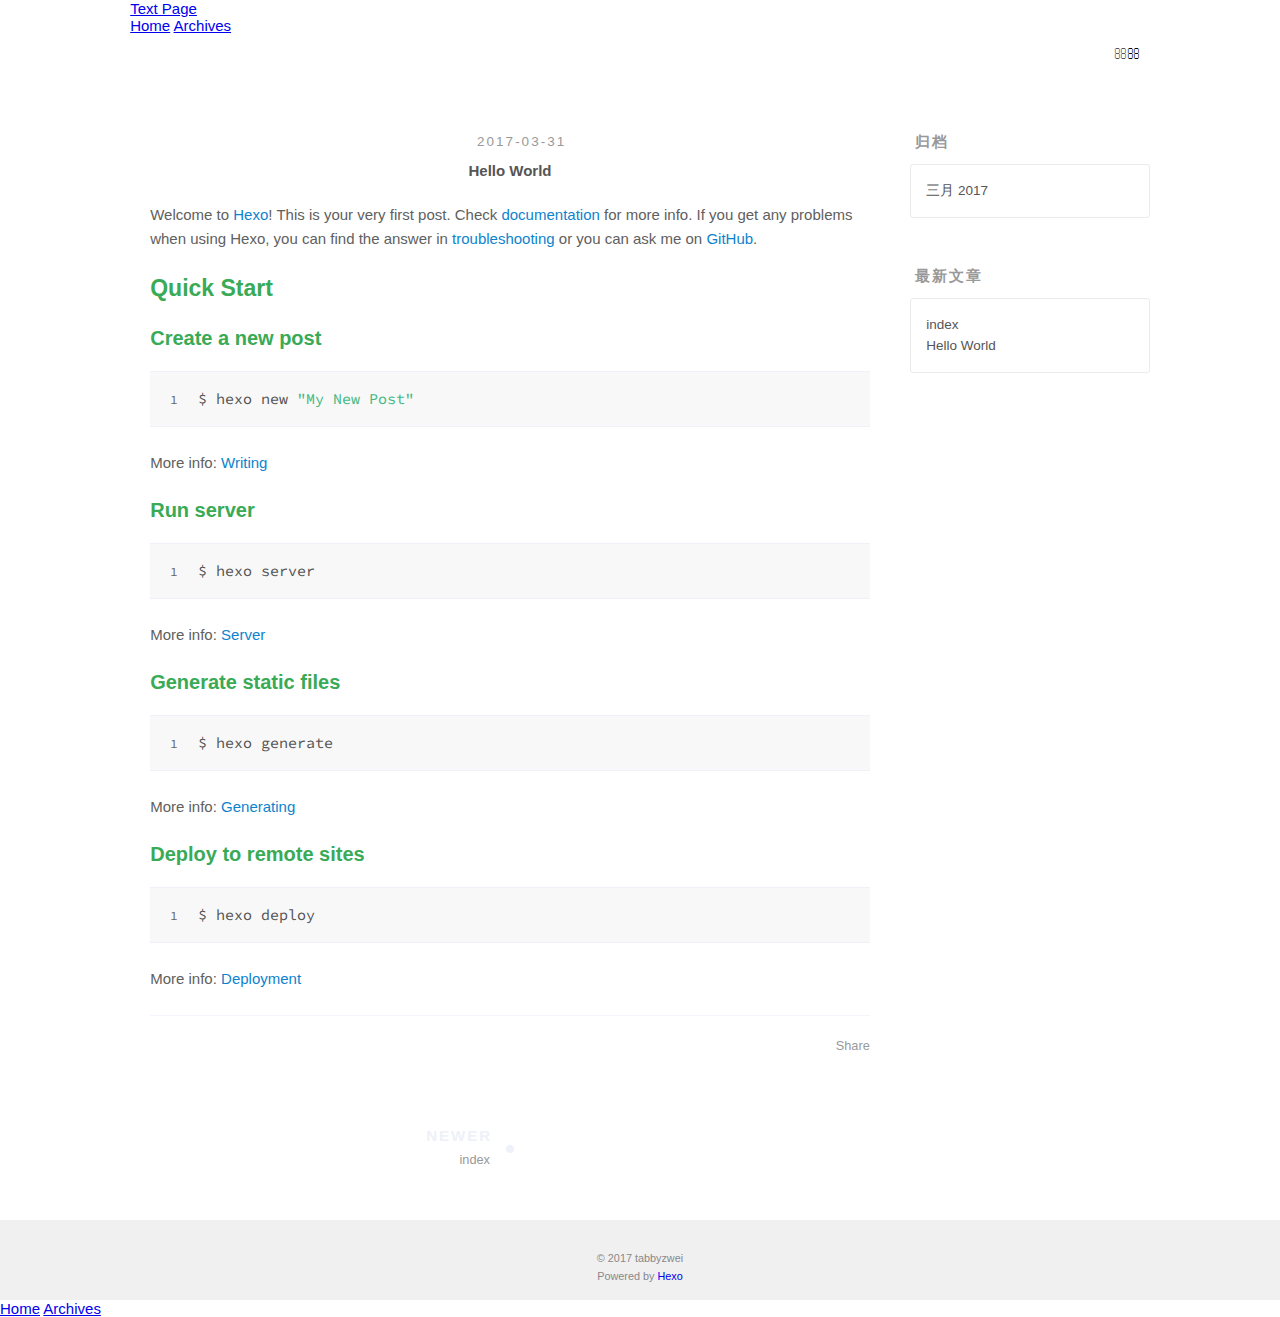
<file: 2017/03/31/hello-world/index.html>
<!DOCTYPE html>
<html>
<head>
  <meta charset="utf-8">
  
  <title>Hello World | Text Page</title>
  <meta name="viewport" content="width=device-width, initial-scale=1, maximum-scale=1">
  <meta name="description" content="Welcome to Hexo! This is your very first post. Check documentation for more info. If you get any problems when using Hexo, you can find the answer in troubleshooting or you can ask me on GitHub.
Quick">
<meta property="og:type" content="article">
<meta property="og:title" content="Hello World">
<meta property="og:url" content="http://tabbyzwei.com/2017/03/31/hello-world/index.html">
<meta property="og:site_name" content="Text Page">
<meta property="og:description" content="Welcome to Hexo! This is your very first post. Check documentation for more info. If you get any problems when using Hexo, you can find the answer in troubleshooting or you can ask me on GitHub.
Quick">
<meta property="og:updated_time" content="2017-03-31T11:53:19.717Z">
<meta name="twitter:card" content="summary">
<meta name="twitter:title" content="Hello World">
<meta name="twitter:description" content="Welcome to Hexo! This is your very first post. Check documentation for more info. If you get any problems when using Hexo, you can find the answer in troubleshooting or you can ask me on GitHub.
Quick">
  
    <link rel="alternate" href="/atom.xml" title="Text Page" type="application/atom+xml">
  
  
    <link rel="icon" href="/favicon.png">
  
  
    <link href="//fonts.googleapis.com/css?family=Source+Code+Pro" rel="stylesheet" type="text/css">
  
  <link rel="stylesheet" href="/css/style.css">
  

</head>

<body>
  <div id="container">
    <div id="wrap">
      <header id="header">
  <div id="banner"></div>
  <div id="header-outer" class="outer">
    <div id="header-title" class="inner">
      <h1 id="logo-wrap">
        <a href="/" id="logo">Text Page</a>
      </h1>
      
    </div>
    <div id="header-inner" class="inner">
      <nav id="main-nav">
        <a id="main-nav-toggle" class="nav-icon"></a>
        
          <a class="main-nav-link" href="/">Home</a>
        
          <a class="main-nav-link" href="/archives">Archives</a>
        
      </nav>
      <nav id="sub-nav">
        
          <a id="nav-rss-link" class="nav-icon" href="/atom.xml" title="RSS Feed"></a>
        
        <a id="nav-search-btn" class="nav-icon" title="搜索"></a>
      </nav>
      <div id="search-form-wrap">
        <form action="//google.com/search" method="get" accept-charset="UTF-8" class="search-form"><input type="search" name="q" results="0" class="search-form-input" placeholder="Search"><button type="submit" class="search-form-submit">&#xF002;</button><input type="hidden" name="sitesearch" value="http://tabbyzwei.com"></form>
      </div>
    </div>
  </div>
</header>
      <div class="outer">
        <section id="main"><article id="post-hello-world" class="article article-type-post" itemscope itemprop="blogPost">
  <div class="article-meta">
    <a href="/2017/03/31/hello-world/" class="article-date">
  <time datetime="2017-03-31T11:53:19.717Z" itemprop="datePublished">2017-03-31</time>
</a>
    
  </div>
  <div class="article-inner">
    
    
      <header class="article-header">
        
  
    <h1 class="article-title" itemprop="name">
      Hello World
    </h1>
  

      </header>
    
    <div class="article-entry" itemprop="articleBody">
      
        <p>Welcome to <a href="https://hexo.io/" target="_blank" rel="external">Hexo</a>! This is your very first post. Check <a href="https://hexo.io/docs/" target="_blank" rel="external">documentation</a> for more info. If you get any problems when using Hexo, you can find the answer in <a href="https://hexo.io/docs/troubleshooting.html" target="_blank" rel="external">troubleshooting</a> or you can ask me on <a href="https://github.com/hexojs/hexo/issues" target="_blank" rel="external">GitHub</a>.</p>
<h2 id="Quick-Start"><a href="#Quick-Start" class="headerlink" title="Quick Start"></a>Quick Start</h2><h3 id="Create-a-new-post"><a href="#Create-a-new-post" class="headerlink" title="Create a new post"></a>Create a new post</h3><figure class="highlight bash"><table><tr><td class="gutter"><pre><div class="line">1</div></pre></td><td class="code"><pre><div class="line">$ hexo new <span class="string">"My New Post"</span></div></pre></td></tr></table></figure>
<p>More info: <a href="https://hexo.io/docs/writing.html" target="_blank" rel="external">Writing</a></p>
<h3 id="Run-server"><a href="#Run-server" class="headerlink" title="Run server"></a>Run server</h3><figure class="highlight bash"><table><tr><td class="gutter"><pre><div class="line">1</div></pre></td><td class="code"><pre><div class="line">$ hexo server</div></pre></td></tr></table></figure>
<p>More info: <a href="https://hexo.io/docs/server.html" target="_blank" rel="external">Server</a></p>
<h3 id="Generate-static-files"><a href="#Generate-static-files" class="headerlink" title="Generate static files"></a>Generate static files</h3><figure class="highlight bash"><table><tr><td class="gutter"><pre><div class="line">1</div></pre></td><td class="code"><pre><div class="line">$ hexo generate</div></pre></td></tr></table></figure>
<p>More info: <a href="https://hexo.io/docs/generating.html" target="_blank" rel="external">Generating</a></p>
<h3 id="Deploy-to-remote-sites"><a href="#Deploy-to-remote-sites" class="headerlink" title="Deploy to remote sites"></a>Deploy to remote sites</h3><figure class="highlight bash"><table><tr><td class="gutter"><pre><div class="line">1</div></pre></td><td class="code"><pre><div class="line">$ hexo deploy</div></pre></td></tr></table></figure>
<p>More info: <a href="https://hexo.io/docs/deployment.html" target="_blank" rel="external">Deployment</a></p>

      
    </div>
    <footer class="article-footer">
      <a data-url="http://tabbyzwei.com/2017/03/31/hello-world/" data-id="cj0xsfijx0000qwnk357x20ot" class="article-share-link">Share</a>
      
      
    </footer>
  </div>
  
    
<nav id="article-nav">
  
    <a href="/2017/03/31/index/" id="article-nav-newer" class="article-nav-link-wrap">
      <strong class="article-nav-caption">Newer</strong>
      <div class="article-nav-title">
        
          index
        
      </div>
    </a>
  
  
</nav>

  
</article>

</section>
        
          <aside id="sidebar">
  
    

  
    

  
    
  
    
  <div class="widget-wrap">
    <h3 class="widget-title">归档</h3>
    <div class="widget">
      <ul class="archive-list"><li class="archive-list-item"><a class="archive-list-link" href="/archives/2017/03/">三月 2017</a></li></ul>
    </div>
  </div>


  
    
  <div class="widget-wrap">
    <h3 class="widget-title">最新文章</h3>
    <div class="widget">
      <ul>
        
          <li>
            <a href="/2017/03/31/index/">index</a>
          </li>
        
          <li>
            <a href="/2017/03/31/hello-world/">Hello World</a>
          </li>
        
      </ul>
    </div>
  </div>

  
</aside>
        
      </div>
      <footer id="footer">
  
  <div class="outer">
    <div id="footer-info" class="inner">
      &copy; 2017 tabbyzwei<br>
      Powered by <a href="http://hexo.io/" target="_blank">Hexo</a>
    </div>
  </div>
</footer>
    </div>
    <nav id="mobile-nav">
  
    <a href="/" class="mobile-nav-link">Home</a>
  
    <a href="/archives" class="mobile-nav-link">Archives</a>
  
</nav>
    

<script src="//ajax.googleapis.com/ajax/libs/jquery/2.0.3/jquery.min.js"></script>


  <link rel="stylesheet" href="/fancybox/jquery.fancybox.css">
  <script src="/fancybox/jquery.fancybox.pack.js"></script>


<script src="/js/script.js"></script>

  </div>
</body>
</html>
</file>
<file: css/style.css>
body {
  width: 100%;
}
body:before,
body:after {
  content: "";
  display: table;
}
body:after {
  clear: both;
}
html,
body,
div,
span,
applet,
object,
iframe,
h1,
h2,
h3,
h4,
h5,
h6,
p,
blockquote,
pre,
a,
abbr,
acronym,
address,
big,
cite,
code,
del,
dfn,
em,
img,
ins,
kbd,
q,
s,
samp,
small,
strike,
strong,
sub,
sup,
tt,
var,
dl,
dt,
dd,
ol,
ul,
li,
fieldset,
form,
label,
legend,
table,
caption,
tbody,
tfoot,
thead,
tr,
th,
td {
  margin: 0;
  padding: 0;
  border: 0;
  outline: 0;
  font-weight: inherit;
  font-style: inherit;
  font-family: inherit;
  font-size: 100%;
  vertical-align: baseline;
}
body {
  line-height: 1;
  color: #000;
  background: #fff;
}
ol,
ul {
  list-style: none;
}
table {
  border-collapse: separate;
  border-spacing: 0;
  vertical-align: middle;
}
caption,
th,
td {
  text-align: left;
  font-weight: normal;
  vertical-align: middle;
}
a img {
  border: none;
}
input,
button {
  margin: 0;
  padding: 0;
}
input::-moz-focus-inner,
button::-moz-focus-inner {
  border: 0;
  padding: 0;
}
@font-face {
  font-family: "微软雅黑";
  font-style: normal;
  font-weight: normal;
  src: url("fonts/fontawesome-webfont.eot?v=#4.0.3");
  src: url("fonts/fontawesome-webfont.eot?#iefix&v=#4.0.3") format("embedded-opentype"), url("fonts/fontawesome-webfont.woff?v=#4.0.3") format("woff"), url("fonts/fontawesome-webfont.ttf?v=#4.0.3") format("truetype"), url("fonts/fontawesome-webfont.svg#fontawesomeregular?v=#4.0.3") format("svg");
}
html,
body,
#container {
  height: 100%;
}
body {
  background: #fff;
  font: 15px "open sans", "Helvetica Neue", Helvetica Neue, Helvetica, Arial, Hiragino Sans GB, Microsoft Yahei, sans-serif;
  -webkit-text-size-adjust: 100%;
  text-rendering: optimizelegibility;
}
::selection {
  background: #39aa56;
  color: #fff;
}
.article-entry h2,
.article-entry h3,
.article-entry h4,
.article-entry h5,
.article-entry h6 {
  color: #39aa56;
}
#rocket {
  position: fixed;
  right: 50px;
  bottom: 50px;
  display: block;
  visibility: hidden;
  width: 26px;
  height: 48px;
  background: url("images/rocket.png") no-repeat 50% 0;
  opacity: 0;
  -webkit-transition: visibility 0.6s cubic-bezier(0.6, 0.04, 0.98, 0.335), opacity 0.6s cubic-bezier(0.6, 0.04, 0.98, 0.335), -webkit-transform 0.6s cubic-bezier(0.6, 0.04, 0.98, 0.335);
  -moz-transition: visibility 0.6s cubic-bezier(0.6, 0.04, 0.98, 0.335), opacity 0.6s cubic-bezier(0.6, 0.04, 0.98, 0.335), -moz-transform 0.6s cubic-bezier(0.6, 0.04, 0.98, 0.335);
  -webkit-transition: visibility 0.6s cubic-bezier(0.6, 0.04, 0.98, 0.335), opacity 0.6s cubic-bezier(0.6, 0.04, 0.98, 0.335), -webkit-transform 0.6s cubic-bezier(0.6, 0.04, 0.98, 0.335);
  -moz-transition: visibility 0.6s cubic-bezier(0.6, 0.04, 0.98, 0.335), opacity 0.6s cubic-bezier(0.6, 0.04, 0.98, 0.335), -moz-transform 0.6s cubic-bezier(0.6, 0.04, 0.98, 0.335);
  -ms-transition: visibility 0.6s cubic-bezier(0.6, 0.04, 0.98, 0.335), opacity 0.6s cubic-bezier(0.6, 0.04, 0.98, 0.335), -ms-transform 0.6s cubic-bezier(0.6, 0.04, 0.98, 0.335);
  transition: visibility 0.6s cubic-bezier(0.6, 0.04, 0.98, 0.335), opacity 0.6s cubic-bezier(0.6, 0.04, 0.98, 0.335), transform 0.6s cubic-bezier(0.6, 0.04, 0.98, 0.335);
}
@media screen and (max-width: 479px) {
  #rocket {
    right: 12px;
    bottom: 20px;
  }
}
#rocket #rocket i {
  display: block;
  margin-top: 48px;
  height: 14px;
  background: url("images/rocket.png") no-repeat 50% -48px;
  opacity: 0.5;
  -webkit-transition: -webkit-transform 0.2s;
  -moz-transition: -moz-transform 0.2s;
  -webkit-transition: -webkit-transform 0.2s;
  -moz-transition: -moz-transform 0.2s;
  -ms-transition: -ms-transform 0.2s;
  transition: transform 0.2s;
  -webkit-transform-origin: 50% 0;
  -moz-transform-origin: 50% 0;
  -webkit-transform-origin: 50% 0;
  -moz-transform-origin: 50% 0;
  -ms-transform-origin: 50% 0;
  transform-origin: 50% 0;
}
#rocket:hover {
  background-position: 50% -62px;
}
#rocket:hover i {
  background-position: 50% 100%;
  -webkit-animation: flaming 0.7s infinite;
  -moz-animation: flaming 0.7s infinite;
  -webkit-animation: flaming 0.7s infinite;
  -moz-animation: flaming 0.7s infinite;
  -ms-animation: flaming 0.7s infinite;
  animation: flaming 0.7s infinite;
}
#rocket.show {
  visibility: visible;
  opacity: 1;
}
#rocket.launch {
  background-position: 50% -62px;
  opacity: 0;
  -webkit-transform: translateY(-500px);
  -moz-transform: translateY(-500px);
  -ms-transform: translateY(-500px);
  -webkit-transform: translateY(-500px);
  -moz-transform: translateY(-500px);
  -ms-transform: translateY(-500px);
  transform: translateY(-500px);
  pointer-events: none;
}
#rocket.launch i {
  background-position: 50% 100%;
  -webkit-transform: scale(1.4, 3.2);
  -moz-transform: scale(1.4, 3.2);
  -webkit-transform: scale(1.4, 3.2);
  -moz-transform: scale(1.4, 3.2);
  -ms-transform: scale(1.4, 3.2);
  transform: scale(1.4, 3.2);
}
.outer {
  max-width: 1040px;
  margin: 0 auto;
  padding: 0 20px;
}
.outer:before,
.outer:after {
  content: "";
  display: table;
}
.outer:after {
  clear: both;
}
.inner {
  display: inline;
  float: left;
  width: 98.0392156862745%;
  margin: 0 0.980392156862745%;
}
.left,
.alignleft {
  float: left;
}
.right,
.alignright {
  float: right;
}
.clear {
  clear: both;
}
#container {
  position: relative;
}
.mobile-nav-on {
  overflow: hidden;
}
#wrap {
  width: 100%;
  top: 0;
  left: 0;
  -webkit-transition: 0.2s ease-out;
  -moz-transition: 0.2s ease-out;
  -ms-transition: 0.2s ease-out;
  transition: 0.2s ease-out;
  z-index: 1;
  background: #fff;
}
.mobile-nav-on #wrap {
  left: 280px;
}
@media screen and (min-width: 768px) {
  #main {
    display: inline;
    float: left;
    width: 73.0392156862745%;
    margin: 0 0.980392156862745%;
  }
}
.article-date,
.article-category-link,
.archive-year,
.archive-tag,
.archive-category,
.widget-title {
  text-decoration: none;
  text-transform: uppercase;
  letter-spacing: 2px;
  color: #999;
  margin-bottom: 1em;
  margin-left: 5px;
  line-height: 1em;
  font-weight: bold;
}
.article-inner {
  background: #fff;
  border: 1px solid #eef1f8;
  border-radius: 3px;
}
.article-inner-night {
  background: #1d1e1f;
}
.article-entry h1,
.widget h1 {
  font-size: 25px;
}
.article-entry h2,
.widget h2 {
  font-size: 23px;
}
.article-entry h3,
.widget h3 {
  font-size: 20px;
}
.article-entry h4,
.widget h4 {
  font-size: 17px;
}
.article-entry h5,
.widget h5 {
  font-size: 1em;
}
.article-entry h6,
.widget h6 {
  font-size: 1em;
  color: #999;
}
.article-entry hr,
.widget hr {
  border: 1px dashed #eef1f8;
}
.article-entry strong,
.widget strong {
  font-weight: bold;
}
.article-entry em,
.widget em,
.article-entry cite,
.widget cite {
  font-style: italic;
}
.article-entry sup,
.widget sup,
.article-entry sub,
.widget sub {
  font-size: 0.75em;
  line-height: 0;
  position: relative;
  vertical-align: baseline;
}
.article-entry sup,
.widget sup {
  top: -0.5em;
}
.article-entry sub,
.widget sub {
  bottom: -0.2em;
}
.article-entry small,
.widget small {
  font-size: 0.85em;
}
.article-entry acronym,
.widget acronym,
.article-entry abbr,
.widget abbr {
  border-bottom: 1px dotted;
}
.article-entry ul,
.widget ul,
.article-entry ol,
.widget ol,
.article-entry dl,
.widget dl {
  margin: 0 20px;
  line-height: 1.6em;
}
.article-entry ul ul,
.widget ul ul,
.article-entry ol ul,
.widget ol ul,
.article-entry ul ol,
.widget ul ol,
.article-entry ol ol,
.widget ol ol {
  margin-top: 0;
  margin-bottom: 0;
}
.article-entry ul,
.widget ul {
  list-style: circle;
}
.article-entry ol,
.widget ol {
  list-style: decimal;
}
.article-entry dt,
.widget dt {
  font-weight: bold;
}
.navigater-list>a:hover {
  color: #39aa56;
  border-bottom: 5px solid #39aa56;
  text-decoration: none;
}
.hr {
  background: #39aa56;
}
.navbar-nav>li>a:hover,
.navbar-nav>li>a:focus {
  border-bottom: 5px solid #39aa56;
  color: #39aa56 !important;
}
.navbar-inner {
  min-height: 90px;
  -webkit-box-shadow: 0 0 5px rgba(0,0,0,0.1);
  box-shadow: 0 0 5px rgba(0,0,0,0.1);
  border-top: 2px solid #39aa56;
}
.brand {
  float: left;
  display: block;
  position: absolute;
  z-index: 1500;
  font-size: 20px;
  font-weight: 200;
  color: #555;
  border-style: solid;
  border-color: rgba(24,24,21,0.07);
  border-width: 0 8px 8px 8px;
}
@media screen and (max-width: 479px) {
  .brand {
    display: inline;
    margin-left: -70px;
    left: 50%;
  }
}
.brand p {
  margin: 0;
  padding: 0 20px 0 20px;
  color: #1d1d1b;
  height: 88px;
  line-height: 86px;
  text-transform: capitalize;
  font-family: "华文中宋", serif;
  font-weight: bold;
  font-size: 27px;
  letter-spacing: 0.2px;
}
.brand p:first-letter {
  font-size: 160%;
  background: #000;
  color: #fff;
  padding: 0 0.2em 0 0.2em;
  margin: 0 3px 0 0;
}
#search-form-wrap {
  height: 50px;
}
#search-form-wrap .search-form {
  position: relative;
  height: 100%;
}
#search-form-wrap .search-form .search-form-input {
  padding: 0 30px 0 15px;
  height: 100% !important;
}
#search-form-wrap .search-form .search-form-input::-webkit-search-results-decoration,
#search-form-wrap .search-form .search-form-input::-webkit-search-cancel-button {
  -webkit-appearance: none;
}
#search-form-wrap .search-form .search-form-submit {
  top: 50%;
  right: 10px;
  border: none;
  background: none;
  cursor: pointer;
  margin-top: -12px;
  position: absolute;
  font-family: 'FontAwesome';
}
#search-form-wrap .search-form .search-form-submit:before {
  color: #555;
  content: '\f002';
}
@media screen and (max-width: 479px) {
  #search-form-wrap .search-form .search-form-submit:before {
    color: #fff;
  }
}
#search-form-wrap .search-form .search-form-submit:hover,
#search-form-wrap .search-form .search-form-submit:focus {
  color: #39aa56;
}
.search-form-input,
.search-form-input.ins-search-input,
.search-form-input.st-ui-search-input,
.search-form-input.st-default-search-input {
  -webkit-appearance: textarea;
  -webkit-appearance: textarea;
  -moz-appearance: textarea;
  appearance: textarea;
  padding: 0;
  width: 45px;
  -webkit-box-shadow: none;
  box-shadow: none;
  color: #606060;
  -webkit-transition: 0.2s ease;
  -moz-transition: 0.2s ease;
  -ms-transition: 0.2s ease;
  transition: 0.2s ease;
  -webkit-box-sizing: border-box;
  -moz-box-sizing: border-box;
  box-sizing: border-box;
  height: auto !important;
  line-height: 1.6em;
  outline: none !important;
  background: none !important;
  font: 15px -apple-system, "Arial", BlinkMacSystemFont, "Segoe UI", "Roboto", "Oxygen", "Ubuntu", "Cantarell", "Fira Sans", "Droid Sans", "Helvetica Neue", sans-serif;
  border: 0px;
}
.search-form-input:focus,
.search-form-input.ins-search-input:focus,
.search-form-input.st-ui-search-input:focus,
.search-form-input.st-default-search-input:focus {
  border-color: #0e83cd !important;
}
.search-form-input::-webkit-search-results-decoration,
.search-form-input.ins-search-input::-webkit-search-results-decoration,
.search-form-input.st-ui-search-input::-webkit-search-results-decoration,
.search-form-input.st-default-search-input::-webkit-search-results-decoration,
.search-form-input::-webkit-search-cancel-button,
.search-form-input.ins-search-input::-webkit-search-cancel-button,
.search-form-input.st-ui-search-input::-webkit-search-cancel-button,
.search-form-input.st-default-search-input::-webkit-search-cancel-button {
  -webkit-appearance: none;
}
.article {
  color: #555;
  margin: 50px 0;
}
@media screen and (max-width: 479px) {
  .article {
    width: 100% !important;
  }
}
@media screen and (min-width: 480px) and (max-width: 767px) {
  .article {
    width: 100% !important;
  }
}
.article-inner {
  overflow: hidden;
  border: 0px solid #eef1f8;
}
.article-inner-night {
  overflow: hidden;
  border: 0px solid #eef1f8;
}
.article-inner h1,
.article-inner h2,
.article-inner h3,
.article-inner h4,
.article-inner h5,
.article-inner h6,
.article-inner .h1,
.article-inner .h2,
.article-inner .h3,
.article-inner .h4,
.article-inner .h5,
.article-inner .h6 {
  font-family: Arial, "Hiragino Sans GB", "黑体", "Microsoft YaHei", "微软雅黑", SimSun, "宋体", Helvetica, Tahoma, "Arial sans-serif";
}
.article-meta {
  text-align: center;
  font-size: 0.9em;
  margin: 1.5em 0 1em 0;
}
.article-meta:before,
.article-meta:after {
  content: "";
  display: table;
}
.article-meta:after {
  clear: both;
}
.article-date {
  text-align: center;
  font-weight: normal;
}
.article-date:before {
  font-family: "FontAwesome";
  content: "\f073";
}
.article-date:hover {
  color: #39aa56;
}
.article-category {
  text-align: center;
  line-height: 1em;
  color: #ccc;
  margin-left: 8px;
}
.article-category:before {
  content: "\2022";
}
.article-category-link {
  margin: 0 12px 1em;
  font-weight: normal;
}
.article-category-link:before {
  font-family: "FontAwesome";
  content: "\f07c";
  padding-right: 0.3em;
}
.article-category-link:hover {
  color: #39aa56;
}
.article-header {
  text-align: center;
}
.article-header h1 {
  font-weight: bold;
  font-family: Arial, "Hiragino Sans GB", "黑体", "Microsoft YaHei", "微软雅黑", SimSun, "宋体", Helvetica, Tahoma, "Arial sans-serif";
}
.article-header .thumb {
  margin-top: 20px;
  margin-bottom: 20px;
}
.article-title {
  text-decoration: none;
  font-weight: bold;
  color: #555;
  line-height: 1.1em;
  -webkit-transition: color 0.2s;
  -moz-transition: color 0.2s;
  -ms-transition: color 0.2s;
  transition: color 0.2s;
}
a.article-title:hover {
  color: #39aa56;
  text-decoration: none;
}
.article-entry {
  color: #606060;
  padding: 0 20px;
}
.article-entry:before,
.article-entry:after {
  content: "";
  display: table;
}
.article-entry:after {
  clear: both;
}
@media screen and (max-width: 479px) {
  .article-entry {
    padding: 0;
  }
}
.article-entry p,
.article-entry table {
  line-height: 1.6em;
  margin: 1.6em 0;
}
.article-entry h1,
.article-entry h2,
.article-entry h3,
.article-entry h4,
.article-entry h5,
.article-entry h6 {
  font-weight: bold;
}
.article-entry h1,
.article-entry h2,
.article-entry h3,
.article-entry h4,
.article-entry h5,
.article-entry h6 {
  line-height: 1.1em;
  margin: 1.1em 0;
}
.article-entry a {
  color: #0e83cd;
  text-decoration: none;
}
.article-entry a:hover {
  color: #39aa56;
  text-decoration: none;
}
.article-entry ul,
.article-entry ol,
.article-entry dl {
  margin-top: 1.6em;
  margin-bottom: 1.6em;
}
.article-entry img,
.article-entry video {
  max-width: 100%;
  height: auto;
  display: block;
  margin: auto;
}
.article-entry iframe {
  border: none;
}
.article-entry table {
  width: 100%;
  border-collapse: collapse;
  border-spacing: 0;
}
.article-entry th {
  font-weight: bold;
  border-bottom: 3px solid #eef1f8;
  padding-bottom: 0.5em;
}
.article-entry td {
  border-bottom: 1px solid #eef1f8;
  padding: 10px 0;
}
.article-entry blockquote {
  padding: 0.1px 20px;
  font-family: "open sans", "Helvetica Neue", Helvetica Neue, Helvetica, Arial, Hiragino Sans GB, Microsoft Yahei, sans-serif;
  font-size: 1.1em;
  margin: 1.4em 0px;
  border-left: 5px solid #39aa56;
  background: rgba(208,211,248,0.15);
}
.article-entry blockquote p {
  font-size: 15px;
}
.article-entry blockquote footer {
  font-size: 15px;
  margin: 1.6em 0;
  font-family: -apple-system, "Arial", BlinkMacSystemFont, "Segoe UI", "Roboto", "Oxygen", "Ubuntu", "Cantarell", "Fira Sans", "Droid Sans", "Helvetica Neue", sans-serif;
}
.article-entry blockquote footer cite:before {
  content: "—";
  padding: 0 0.5em;
}
.article-entry .pullquote {
  background: transparent;
  border-left: 0px;
  padding: 10px 25px;
  margin: 18px 0;
  font-style: italic;
  text-align: left;
  width: 45%;
  margin: 0;
}
.article-entry .pullquote p {
  font-family: Georgia, Microsoft JhengHei, "sans serif";
  font-size: 19px;
}
.article-entry .pullquote:before {
  float: left;
  font-family: "FontAwesome";
  content: "\f10d";
  margin-left: -0.5em;
}
.article-entry .pullquote:after {
  float: right;
  font-family: "FontAwesome";
  content: "\f10e";
  margin-right: -0.5em;
  margin-top: -1em;
}
.article-entry .pullquote.left {
  margin-left: 0.5em;
  margin-right: 1em;
}
.article-entry .pullquote.right {
  margin-right: 0.5em;
  margin-left: 1em;
}
.article-entry .caption {
  color: #999;
  display: block;
  font-size: 0.9em;
  margin-top: 0.5em;
  position: relative;
  text-align: center;
}
.article-entry .video-container {
  position: relative;
  padding-top: 56.25%;
  height: 0;
  overflow: hidden;
}
.article-entry .video-container iframe,
.article-entry .video-container object,
.article-entry .video-container embed {
  position: absolute;
  top: 0;
  left: 0;
  width: 100%;
  height: 100%;
  margin-top: 0;
}
.article-more-link a {
  display: inline-block;
  font-size: 0.9em;
  line-height: 1em;
  padding: 8px 15px;
  border-radius: 15px;
  background: #f9fbfd;
  border: 1px solid #eef1f8;
  color: #39aa56;
  text-decoration: none;
  -webkit-transition: all 0.2s ease-in-out;
  -webkit-transition: all 0.2s ease-in-out;
  -moz-transition: all 0.2s ease-in-out;
  -ms-transition: all 0.2s ease-in-out;
  transition: all 0.2s ease-in-out;
}
.article-more-link a:hover {
  background: #39aa56;
  color: #fff;
  text-decoration: none;
}
.article-footer {
  font-size: 0.85em;
  line-height: 1.6em;
  border-top: 1px solid rgba(208,211,248,0.25);
  padding-top: 1.6em;
  margin: 0 20px 20px;
}
.article-footer:before,
.article-footer:after {
  content: "";
  display: table;
}
.article-footer:after {
  clear: both;
}
.article-footer a {
  color: #999;
  text-decoration: none;
}
.article-footer a:hover {
  color: #606060;
}
.article-tag-list-item {
  float: left;
  margin-right: 10px;
}
.article-tag-list-link:before {
  font-family: "FontAwesome";
  content: "\f02c";
  padding-right: 0.3em;
}
.article-comment-link {
  float: right;
}
.article-comment-link:before {
  content: "\f075";
  font-family: FontAwesome;
  padding-right: 8px;
}
.article-share-link {
  cursor: pointer;
  float: right;
  margin-left: 20px;
}
.article-share-link:before {
  content: "\f064";
  font-family: FontAwesome;
  padding-right: 6px;
}
#article-nav {
  position: relative;
}
#article-nav:before,
#article-nav:after {
  content: "";
  display: table;
}
#article-nav:after {
  clear: both;
}
@media screen and (min-width: 768px) {
  #article-nav {
    margin: 50px 0;
  }
  #article-nav:before {
    width: 8px;
    height: 8px;
    position: absolute;
    top: 50%;
    left: 50%;
    margin-top: -4px;
    margin-left: -4px;
    content: "";
    border-radius: 50%;
    background: #eef1f8;
    -webkit-box-shadow: 0 1px 2px #fff;
    box-shadow: 0 1px 2px #fff;
  }
}
.article-nav-link-wrap {
  text-decoration: none;
  color: #999;
  -webkit-box-sizing: border-box;
  -moz-box-sizing: border-box;
  box-sizing: border-box;
  margin-top: 50px;
  text-align: center;
  display: block;
}
.article-nav-link-wrap:hover {
  color: #606060;
}
@media screen and (min-width: 768px) {
  .article-nav-link-wrap {
    width: 50%;
    margin-top: 0;
  }
}
@media screen and (min-width: 768px) {
  #article-nav-newer {
    float: left;
    text-align: right;
    padding-right: 20px;
  }
}
@media screen and (min-width: 768px) {
  #article-nav-older {
    float: right;
    text-align: left;
    padding-left: 20px;
  }
}
.article-nav-caption {
  text-transform: uppercase;
  letter-spacing: 2px;
  color: #eef1f8;
  line-height: 1em;
  font-weight: bold;
}
#article-nav-newer .article-nav-caption {
  margin-right: -2px;
}
.article-nav-title {
  font-size: 0.85em;
  line-height: 1.6em;
  margin-top: 0.5em;
}
.article-share-box {
  position: absolute;
  display: none;
  background: #fff;
  -webkit-box-shadow: 1px 2px 10px rgba(0,0,0,0.2);
  box-shadow: 1px 2px 10px rgba(0,0,0,0.2);
  border-radius: 3px;
  margin-left: -145px;
  overflow: hidden;
  z-index: 1;
}
.article-share-box.on {
  display: block;
}
.article-share-input {
  width: 100%;
  background: none;
  -webkit-box-sizing: border-box;
  -moz-box-sizing: border-box;
  box-sizing: border-box;
  font: 14px -apple-system, "Arial", BlinkMacSystemFont, "Segoe UI", "Roboto", "Oxygen", "Ubuntu", "Cantarell", "Fira Sans", "Droid Sans", "Helvetica Neue", sans-serif;
  padding: 0 15px;
  color: #606060;
  outline: none;
  border: 1px solid #eef1f8;
  border-radius: 3px 3px 0 0;
  height: 36px;
  line-height: 36px;
}
.article-share-links {
  background: #fff;
}
.article-share-links:before,
.article-share-links:after {
  content: "";
  display: table;
}
.article-share-links:after {
  clear: both;
}
.article-share-twitter,
.article-share-facebook,
.article-share-pinterest,
.article-share-google {
  width: 50px;
  height: 36px;
  display: block;
  float: left;
  position: relative;
  color: #999;
}
.article-share-twitter:before,
.article-share-facebook:before,
.article-share-pinterest:before,
.article-share-google:before {
  font-size: 20px;
  font-family: FontAwesome;
  width: 20px;
  height: 20px;
  position: absolute;
  top: 50%;
  left: 50%;
  margin-top: -10px;
  margin-left: -10px;
  text-align: center;
}
.article-share-twitter:hover,
.article-share-facebook:hover,
.article-share-pinterest:hover,
.article-share-google:hover {
  color: #fff;
}
.article-share-twitter:before {
  content: "\f099";
}
.article-share-twitter:hover {
  background: color-twitter;
}
.article-share-facebook:before {
  content: "\f09a";
}
.article-share-facebook:hover {
  background: color-facebook;
}
.article-share-pinterest:before {
  content: "\f0d2";
}
.article-share-pinterest:hover {
  background: color-pinterest;
}
.article-share-google:before {
  content: "\f0d5";
}
.article-share-google:hover {
  background: color-google;
}
.article-gallery {
  background: #000;
  position: relative;
}
.article-gallery-photos {
  position: relative;
  overflow: hidden;
}
.article-gallery-img {
  display: none;
  max-width: 100%;
}
.article-gallery-img:first-child {
  display: block;
}
.article-gallery-img.loaded {
  position: absolute;
  display: block;
}
.article-gallery-img img {
  display: block;
  max-width: 100%;
  margin: 0 auto;
}
.toc-article {
  position: absolute;
  border-left: rgba(88,88,88,0.1) 3px solid;
  margin: 50px 0;
  padding: 1em 1em 0 1em;
}
.toc-title {
  font-size: 120%;
}
#toc {
  width: inherit;
  line-height: 1em;
  font-size: 0.9em;
  float: left;
  overflow-x: hidden;
  overflow-y: auto;
}
@media screen and (max-width: 479px) {
  #toc {
    display: none;
  }
}
@media screen and (min-width: 480px) and (max-width: 767px) {
  #toc {
    display: none;
  }
}
.toc-fixed {
  position: fixed;
  top: 30px;
  margin-top: 0;
  max-height: 81%;
  overflow: hidden;
  z-index: 1;
}
.nav {
  padding: 0;
  margin: 1em;
  line-height: 1.8em;
}
.nav li a:hover,
.nav list-style-type none a:hover {
  background-color: transparent !important;
}
.nav .active > a {
  color: #39aa56;
}
.nav-link {
  font-family: "futura-pt", Helvetica, Arial, "Hiragino Sans GB", "Hiragino Sans GB W3", Microsoft JhengHei, WenQuanYi Micro Hei, "Microsoft YaHei", sans-serif;
  color: #0e83cd;
  padding: 1px !important;
}
.nav-link:hover {
  color: #39aa56;
}
.nav-child {
  margin-left: 1em;
}
#comments {
  padding: 20px;
  margin: 50px 0;
}
#comments a {
  color: #0e83cd;
}
.archives-wrap {
  margin: 50px 0;
}
.archives {
  margin-left: 2em;
}
.archives:before,
.archives:after {
  content: "";
  display: table;
}
.archives:after {
  clear: both;
}
.archive-year-wrap {
  margin-bottom: 1em;
}
.archive-year-wrap h1 {
  font-size: 1.3em;
}
.archive-year {
  color: #39aa56;
}
.archive-year:hover {
  color: #39aa56;
}
.archive-year:before {
  font-family: "FontAwesome";
  content: "\f273";
  margin-right: 0.2em;
}
.archives-tags-wrap {
  margin: 50px 0;
}
.archives-tags-wrap blockquote {
  padding: 1em;
  margin: 4em 0 0 0;
  font-size: 1.2em;
  font-weight: bold;
  color: #33363b;
  text-align: center;
  border-left: 0px solid #39aa56;
  background: rgba(208,211,248,0.15);
}
.archives-tags-wrap blockquote a {
  color: #33363b;
  margin: 0.2em;
}
.archives-tags-wrap blockquote a:hover {
  color: #39aa56;
}
.archive-tag {
  text-transform: none;
  color: #39aa56;
}
.archive-tag:hover {
  color: #39aa56;
}
.archive-tag:before {
  font-family: "FontAwesome";
  content: "\f02c";
  margin-right: 0.2em;
}
.archives-category-wrap {
  margin: 50px 0;
}
.archives-category-wrap blockquote {
  padding: 1em;
  font-size: 1.1em;
  font-weight: bold;
  line-height: 1.7em;
  color: #39aa56;
  text-align: left;
  border-left: 0px solid #39aa56;
  background: rgba(208,211,248,0.15);
}
.archives-category-wrap blockquote a {
  color: #33363b;
  margin: 0.2em;
}
.archives-category-wrap blockquote a:hover {
  color: #39aa56;
}
.archives-category-wrap blockquote a:before {
  font-family: "FontAwesome";
  content: "\f0da";
  margin-right: 0.5em;
}
.archive-category {
  text-transform: none;
  color: #39aa56;
}
.archive-category:before {
  font-family: "FontAwesome";
  content: "\f07c";
  margin-right: 0.3em;
}
.archives {
  -webkit-column-gap: 10px;
  -moz-column-gap: 10px;
  column-gap: 10px;
}
@media screen and (min-width: 480px) and (max-width: 767px) {
  .archives {
    -webkit-column-count: 1;
    -moz-column-count: 1;
    column-count: 1;
  }
}
@media screen and (min-width: 768px) {
  .archives {
    -webkit-column-count: 1;
    -moz-column-count: 1;
    column-count: 1;
  }
}
.archive-article {
  -webkit-column-break-inside: avoid;
  page-break-inside: avoid;
  overflow: hidden;
  break-inside: avoid-column;
}
.archive-article-inner {
  padding: 0px;
  margin-bottom: 0px;
}
.archive-article-title {
  text-decoration: none;
  color: #606060;
  -webkit-transition: color 0.2s;
  -moz-transition: color 0.2s;
  -ms-transition: color 0.2s;
  transition: color 0.2s;
  line-height: 1.6em;
  border-left: 1px solid #39aa56;
  padding-left: 15px;
}
.archive-article-title:hover {
  color: #39aa56;
}
.archive-article-footer {
  margin-top: 1em;
}
.archive-article-date {
  min-width: 85px;
  float: left;
  color: #c7c7c7;
  text-decoration: none;
  line-height: 1.6em;
  margin-right: 15px;
  display: block;
  font-size: 1.1em;
  font-family: "futura-pt", Helvetica, Arial, "Hiragino Sans GB", "Hiragino Sans GB W3", Microsoft JhengHei, WenQuanYi Micro Hei, "Microsoft YaHei", sans-serif;
}
.archive-article-date:hover {
  color: #39aa56;
}
#page-nav {
  margin: 50px auto;
  background: #fff;
  border: 1px solid #eef1f8;
  border-radius: 3px;
  text-align: center;
  color: #999;
}
#page-nav:before,
#page-nav:after {
  content: "";
  display: table;
}
#page-nav:after {
  clear: both;
}
#page-nav a,
#page-nav span {
  padding: 10px 20px;
  line-height: 1;
}
#page-nav a {
  color: #999;
  text-decoration: none;
}
#page-nav a:hover {
  background: #39aa56;
  color: #fff;
}
#page-nav .prev {
  float: left;
}
#page-nav .next {
  float: right;
}
#page-nav .page-number {
  display: inline-block;
}
@media screen and (max-width: 479px) {
  #page-nav .page-number {
    display: none;
  }
}
#page-nav .current {
  color: #606060;
  font-weight: bold;
}
#page-nav .space {
  color: #eef1f8;
}
#footer {
  width: 100%;
  background: #f0f0f0;
  text-align: center;
  color: #88888b;
  padding: 30px 0 15px;
  line-height: 22px;
  border-color: #e0e0e0;
  font-size: 0.85em;
}
#footer a {
  text-decoration: none;
}
#footer a:hover {
  color: #39aa56;
  text-decoration: none;
}
#footer-info {
  line-height: 1.6em;
  font-size: 0.85em;
}
.article-entry pre,
.article-entry .highlight {
  background: #f8f8f8;
  margin: 0 0px;
  padding: 15px 20px;
  border-style: solid;
  border-color: #eef1f8;
  border-width: 1px 0;
  overflow: auto;
  color: $highlight-foreground;
  line-height: 24px;
}
.article-entry .highlight .gutter pre,
.article-entry .gist .gist-file .gist-data .line-numbers {
  color: #666;
  font-size: 0.85em;
}
.article-entry pre,
.article-entry code {
  font-family: "Source Code Pro", Consolas, Monaco, Menlo, Consolas, monospace;
}
.article-entry code {
  background: rgba(208,211,248,0.2);
  color: #606060;
  padding: 0 0.3em;
}
.article-entry pre code {
  background: none;
  text-shadow: none;
  padding: 0;
}
.article-entry .highlight pre {
  border: none;
  margin: 0;
  padding: 0;
}
.article-entry .highlight table {
  margin: 0;
  width: auto;
}
.article-entry .highlight td {
  border: none;
  padding: 0;
}
.article-entry .highlight figcaption {
  font-size: 0.85em;
  color: $highlight-comment;
  line-height: 1em;
  margin-bottom: 1em;
}
.article-entry .highlight figcaption:before,
.article-entry .highlight figcaption:after {
  content: "";
  display: table;
}
.article-entry .highlight figcaption:after {
  clear: both;
}
.article-entry .highlight figcaption a {
  float: right;
}
.article-entry .highlight .gutter pre {
  text-align: right;
  padding-right: 20px;
}
.article-entry .highlight .line {
  height: 24px;
}
.article-entry .highlight .line.marked {
  background: $highlight-selection;
}
.article-entry .gist {
  margin: 0 -20px;
  border-style: solid;
  border-color: #eef1f8;
  border-width: 1px 0;
  background: #f8f8f8;
  padding: 15px 20px 15px 0;
}
.article-entry .gist .gist-file {
  border: none;
  font-family: "Source Code Pro", Consolas, Monaco, Menlo, Consolas, monospace;
  margin: 0;
}
.article-entry .gist .gist-file .gist-data {
  background: none;
  border: none;
}
.article-entry .gist .gist-file .gist-data .line-numbers {
  background: none;
  border: none;
  padding: 0 20px 0 0;
}
.article-entry .gist .gist-file .gist-data .line-data {
  padding: 0 !important;
}
.article-entry .gist .gist-file .highlight {
  margin: 0;
  padding: 0;
  border: none;
}
.article-entry .gist .gist-file .gist-meta {
  background: #f8f8f8;
  color: $highlight-comment;
  font: 0.85em -apple-system, "Arial", BlinkMacSystemFont, "Segoe UI", "Roboto", "Oxygen", "Ubuntu", "Cantarell", "Fira Sans", "Droid Sans", "Helvetica Neue", sans-serif;
  text-shadow: 0 0;
  padding: 0;
  margin-top: 1em;
  margin-left: 20px;
}
.article-entry .gist .gist-file .gist-meta a {
  color: #0e83cd;
  font-weight: normal;
}
.article-entry .gist .gist-file .gist-meta a:hover {
  text-decoration: underline;
}
pre .comment,
pre .title {
  color: $highlight-comment;
}
pre .variable,
pre .attribute,
pre .tag,
pre .regexp,
pre .ruby .constant,
pre .xml .tag .title,
pre .xml .pi,
pre .xml .doctype,
pre .html .doctype,
pre .css .id,
pre .css .class,
pre .css .pseudo {
  color: $highlight-red;
}
pre .number,
pre .preprocessor,
pre .built_in,
pre .literal,
pre .params,
pre .constant {
  color: $highlight-orange;
}
pre .class,
pre .ruby .class .title,
pre .css .rules .attribute {
  color: $highlight-green;
}
pre .string,
pre .value,
pre .inheritance,
pre .header,
pre .ruby .symbol,
pre .xml .cdata {
  color: $highlight-green;
}
pre .css .hexcolor {
  color: $highlight-aqua;
}
pre .function,
pre .python .decorator,
pre .python .title,
pre .ruby .function .title,
pre .ruby .title .keyword,
pre .perl .sub,
pre .javascript .title,
pre .coffeescript .title {
  color: $highlight-blue;
}
pre .keyword,
pre .javascript .function {
  color: $highlight-purple;
}
pre {
  color: #525252;
}
pre .function .keyword,
pre .constant {
  color: #0092db;
}
pre .keyword,
pre .attribute {
  color: #e96900;
}
pre .number,
pre .literal {
  color: #ae81ff;
}
pre .tag,
pre .tag .title,
pre .change,
pre .winutils,
pre .flow,
pre .lisp .title,
pre .clojure .built_in,
pre .nginx .title,
pre .tex .special {
  color: #2973b7;
}
pre .symbol,
pre .symbol .string,
pre .value,
pre .regexp {
  color: #42b983;
}
pre .title {
  color: #83b917;
}
pre .tag .value,
pre .string,
pre .subst,
pre .haskell .type,
pre .preprocessor,
pre .ruby .class .parent,
pre .built_in,
pre .sql .aggregate,
pre .django .template_tag,
pre .django .variable,
pre .smalltalk .class,
pre .javadoc,
pre .django .filter .argument,
pre .smalltalk .localvars,
pre .smalltalk .array,
pre .attr_selector,
pre .pseudo,
pre .addition,
pre .stream,
pre .envvar,
pre .apache .tag,
pre .apache .cbracket,
pre .tex .command,
pre .prompt {
  color: #42b983;
}
pre .comment,
pre .java .annotation,
pre .python .decorator,
pre .template_comment,
pre .pi,
pre .doctype,
pre .shebang,
pre .apache .sqbracket,
pre .tex .formula {
  color: #b3b3b3;
}
pre .deletion {
  color: #ba4545;
}
pre .coffeescript .javascript,
pre .javascript .xml,
pre .tex .formula,
pre .xml .javascript,
pre .xml .vbscript,
pre .xml .css,
pre .xml .cdata {
  opacity: 0.5;
}
@media screen and (max-width: 479px) {
  #mobile-nav {
    position: absolute;
    top: 0;
    left: 0;
    width: 100%;
    height: 100%;
    background: #191919;
    border-right: 1px solid #fff;
  }
}
@media screen and (max-width: 479px) {
  .mobile-nav-link {
    display: block;
    color: #999;
    text-decoration: none;
    padding: 15px 20px;
    font-weight: bold;
  }
  .mobile-nav-link:hover {
    color: #fff;
  }
}
.ins-search {
  display: none;
}
.ins-search.show {
  display: block;
}
.ins-selectable {
  cursor: pointer;
}
.ins-search-mask,
.ins-search-container {
  position: fixed;
}
.ins-search-mask {
  top: 0;
  left: 0;
  width: 100%;
  height: 100%;
  z-index: 100;
  background: rgba(0,0,0,0.5);
}
.ins-input-wrapper {
  position: relative;
}
.ins-search-input {
  width: 100%;
  border: none;
  outline: none;
  font-size: 16px;
  -webkit-box-shadow: none;
  box-shadow: none;
  font-weight: 200;
  border-radius: 0;
  background: #fff;
  line-height: 20px;
  -webkit-box-sizing: border-box;
  -moz-box-sizing: border-box;
  box-sizing: border-box;
  padding: 12px 28px 12px 20px;
  border-bottom: 1px solid #e2e2e2;
  font-family: "Microsoft Yahei Light", "Microsoft Yahei", Helvetica, Arial, sans-serif;
}
.ins-close {
  top: 50%;
  right: 6px;
  width: 20px;
  height: 20px;
  font-size: 16px;
  margin-top: -11px;
  position: absolute;
  text-align: center;
  display: inline-block;
}
.ins-close:hover {
  color: #39aa56;
}
.ins-search-container {
  left: 50%;
  top: 100px;
  z-index: 101;
  bottom: 100px;
  -webkit-box-sizing: border-box;
  -moz-box-sizing: border-box;
  box-sizing: border-box;
  width: 540px;
  margin-left: -270px;
}
@media screen and (max-width: 559px), screen and (max-height: 479px) {
  .ins-search-container {
    top: 0;
    left: 0;
    margin: 0;
    width: 100%;
    height: 100%;
    background: #f7f7f7;
  }
}
.ins-section-wrapper {
  left: 0;
  right: 0;
  top: 45px;
  bottom: 0;
  overflow-y: auto;
  position: absolute;
}
.ins-section-container {
  position: relative;
  background: #f7f7f7;
}
.ins-section {
  font-size: 14px;
  line-height: 16px;
}
.ins-section .ins-section-header,
.ins-section .ins-search-item {
  padding: 8px 15px;
}
.ins-section .ins-section-header {
  color: #9a9a9a;
  border-bottom: 1px solid #e2e2e2;
}
.ins-section .ins-slug {
  margin-left: 5px;
  color: #9a9a9a;
}
.ins-section .ins-slug:before {
  content: '(';
}
.ins-section .ins-slug:after {
  content: ')';
}
.ins-section .ins-search-item header,
.ins-section .ins-search-item .ins-search-preview {
  overflow: hidden;
  white-space: nowrap;
  text-overflow: ellipsis;
}
.ins-section .ins-search-item header .fa {
  margin-right: 8px;
}
.ins-section .ins-search-item .ins-search-preview {
  height: 15px;
  font-size: 12px;
  color: #9a9a9a;
  margin: 5px 0 0 20px;
}
.ins-section .ins-search-item:hover,
.ins-section .ins-search-item.active {
  color: #fff;
  background: #39aa56;
}
.ins-section .ins-search-item:hover .ins-slug,
.ins-section .ins-search-item.active .ins-slug,
.ins-section .ins-search-item:hover .ins-search-preview,
.ins-section .ins-search-item.active .ins-search-preview {
  color: #fff;
}
@media screen and (min-width: 768px) {
  #sidebar {
    display: inline;
    float: left;
    width: 23.03921568627451%;
    margin: 0 0.980392156862745%;
  }
}
@media screen and (max-width: 479px) {
  #sidebar {
    display: none;
  }
}
.widget-wrap {
  margin: 50px 0;
}
.widget {
  color: #777;
  background: transparent;
  border: 1px solid rgba(58,61,98,0.1);
  padding: 15px;
  border-radius: 3px;
}
.widget a {
  color: #555;
  text-decoration: none;
}
.widget a:hover {
  color: #39aa56;
  text-decoration: none;
}
.widget ul ul,
.widget ol ul,
.widget dl ul,
.widget ul ol,
.widget ol ol,
.widget dl ol,
.widget ul dl,
.widget ol dl,
.widget dl dl {
  margin-left: 15px;
  list-style: disc;
}
.widget {
  line-height: 1.6em;
  word-wrap: break-word;
  font-size: 0.9em;
}
.widget ul,
.widget ol {
  list-style: none;
  margin: 0;
}
.widget ul ul,
.widget ol ul,
.widget ul ol,
.widget ol ol {
  margin: 0 20px;
}
.widget ul ul,
.widget ol ul {
  list-style: disc;
}
.widget ul ol,
.widget ol ol {
  list-style: decimal;
}
.category-list-count,
.tag-list-count,
.archive-list-count {
  padding-left: 5px;
  color: #999;
  font-size: 0.85em;
}
.category-list-count:before,
.tag-list-count:before,
.archive-list-count:before {
  content: "(";
}
.category-list-count:after,
.tag-list-count:after,
.archive-list-count:after {
  content: ")";
}
.tagcloud a {
  margin-right: 5px;
  display: inline-block;
}
</file>
